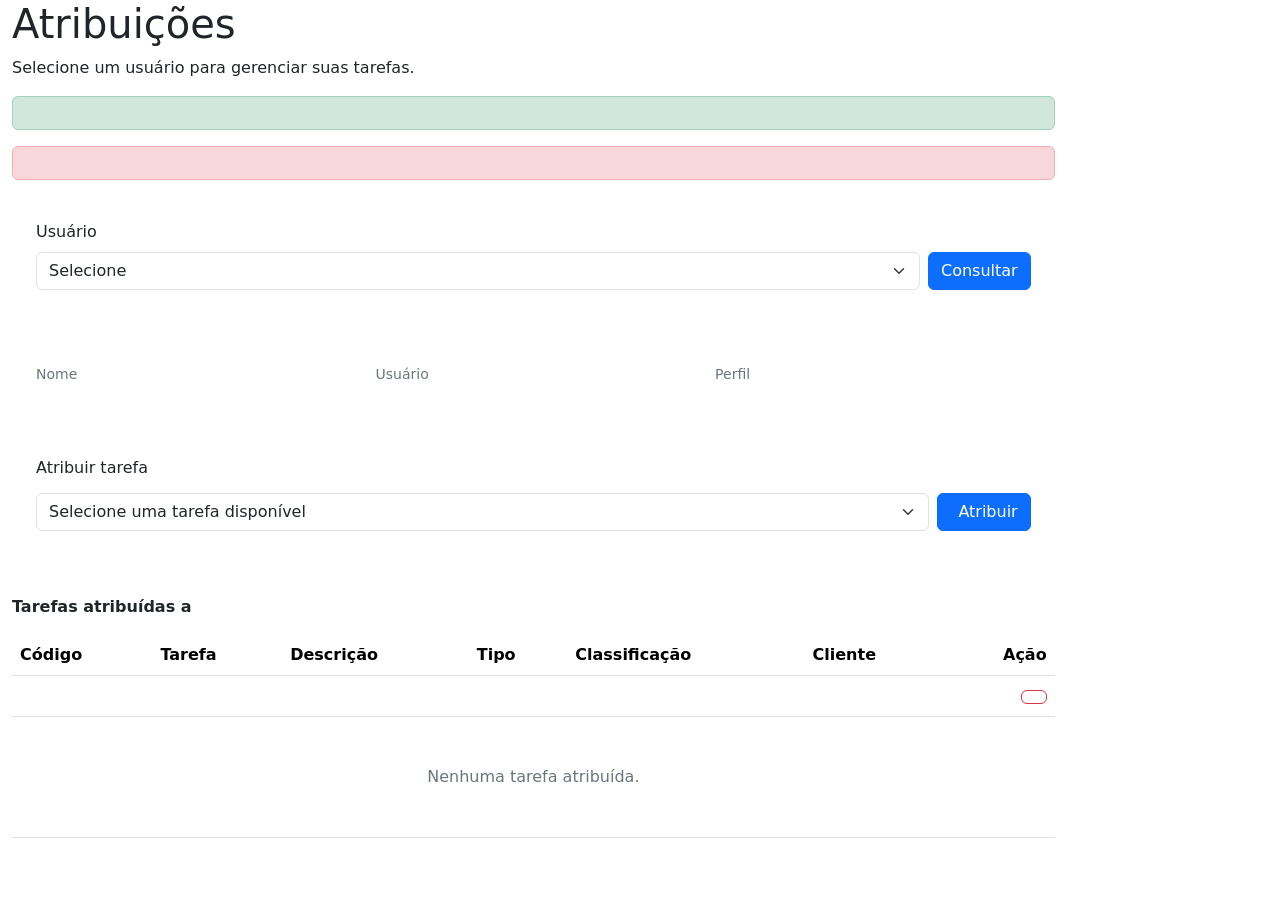
<file: src/main/resources/templates/atribuicoes/index.html>
<!doctype html>
<html lang="pt-BR" xmlns:th="http://www.thymeleaf.org">
  <head>
    <meta charset="UTF-8" />
    <meta name="viewport" content="width=device-width,initial-scale=1" />
    <title>Atribuições</title>
    <link
      href="https://cdn.jsdelivr.net/npm/bootstrap@5.3.8/dist/css/bootstrap.min.css"
      rel="stylesheet"
    />
    <link th:href="@{/css/app.css}" rel="stylesheet" />
  </head>
  <body class="app-page page-atribuicoes">
    <nav th:replace="~{fragments/layout :: navbar}"></nav>
    <div class="container-fluid">
      <div class="row">
        <aside th:replace="~{fragments/layout :: sidebar}"></aside>
        <main class="col-md-9 col-lg-10">
          <header class="page-heading">
            <h1>Atribuições</h1>
            <p>Selecione um usuário para gerenciar suas tarefas.</p>
          </header>
          <div
            th:if="${sucesso}"
            class="alert alert-success"
            th:text="${sucesso}"
          ></div>
          <div
            th:if="${erro}"
            class="alert alert-danger"
            th:text="${erro}"
          ></div>
          <form
            class="panel-card p-4 mb-4"
            method="get"
            th:action="@{/atribuicoes}"
          >
            <label class="form-label" for="usuarioId">Usuário</label>
            <div class="d-flex gap-2">
              <select
                class="form-select"
                id="usuarioId"
                name="usuarioId"
                required
                onchange="this.form.submit()"
              >
                <option value="">Selecione</option>
                <option
                  th:each="usuario : ${usuarios}"
                  th:value="${usuario.id}"
                  th:text="${usuario.nome + ' (' + usuario.username + ')'}"
                  th:selected="${usuario.id == usuarioId}"
                ></option></select
              ><button class="btn btn-primary">Consultar</button>
            </div>
          </form>
          <div th:if="${usuarioSelecionado != null}">
            <section class="panel-card p-4 mb-4">
              <div class="row">
                <div class="col-md">
                  <small class="text-secondary">Nome</small>
                  <div
                    class="fw-semibold"
                    th:text="${usuarioSelecionado.nome}"
                  ></div>
                </div>
                <div class="col-md">
                  <small class="text-secondary">Usuário</small>
                  <div th:text="${usuarioSelecionado.username}"></div>
                </div>
                <div class="col-md">
                  <small class="text-secondary">Perfil</small>
                  <div th:text="${usuarioSelecionado.perfil.descricao}"></div>
                </div>
              </div>
            </section>
            <section class="panel-card p-4 mb-4">
              <h2 class="h6 mb-3">Atribuir tarefa</h2>
              <form
                class="d-flex gap-2"
                method="post"
                th:action="@{/atribuicoes}"
              >
                <input
                  type="hidden"
                  name="usuarioId"
                  th:value="${usuarioSelecionado.id}"
                /><select class="form-select" name="tarefaId" required>
                  <option value="">Selecione uma tarefa disponível</option>
                  <option
                    th:each="tarefa : ${tarefasDisponiveis}"
                    th:value="${tarefa.id}"
                    th:text="${tarefa.nome + ' — ' + tarefa.tipo.nome + (tarefa.cliente != null ? ' — ' + tarefa.cliente.nome : '')}"
                  ></option></select
                ><button
                  class="btn btn-primary text-nowrap"
                  th:disabled="${#lists.isEmpty(tarefasDisponiveis)}"
                >
                  <i class="bi bi-plus-lg me-2"></i>Atribuir
                </button>
              </form>
            </section>
            <section class="panel-card users-card">
              <div class="card-header bg-white py-3">
                <strong
                  >Tarefas atribuídas a
                  <span th:text="${usuarioSelecionado.nome}"></span
                ></strong>
              </div>
              <div class="table-responsive">
                <table class="table app-table align-middle">
                  <thead>
                    <tr>
                      <th>Código</th>
                      <th>Tarefa</th>
                      <th>Descrição</th>
                      <th>Tipo</th>
                      <th>Classificação</th>
                      <th>Cliente</th>
                      <th class="text-end">Ação</th>
                    </tr>
                  </thead>
                  <tbody>
                    <tr th:each="item : ${atribuicoes}">
                      <td th:text="${item.tarefa.id}"></td>
                      <td th:text="${item.tarefa.nome}"></td>
                      <td th:text="${item.tarefa.descricao}"></td>
                      <td th:text="${item.tarefa.tipo.nome}"></td>
                      <td th:text="${item.tarefa.classificacao.descricao}"></td>
                      <td
                        th:text="${item.tarefa.cliente != null ? item.tarefa.cliente.nome : '—'}"
                      ></td>
                      <td class="text-end">
                        <form
                          th:action="@{/atribuicoes/{id}/remover(id=${item.id})}"
                          method="post"
                          onsubmit="
                            return confirm('Deseja remover esta atribuição?');
                          "
                        >
                          <input
                            type="hidden"
                            name="usuarioId"
                            th:value="${usuarioSelecionado.id}"
                          /><button
                            class="btn btn-outline-danger action-btn"
                            title="Remover"
                          >
                            <i class="bi bi-trash3-fill"></i>
                          </button>
                        </form>
                      </td>
                    </tr>
                    <tr th:if="${#lists.isEmpty(atribuicoes)}">
                      <td colspan="7" class="text-center text-secondary py-5">
                        Nenhuma tarefa atribuída.
                      </td>
                    </tr>
                  </tbody>
                </table>
              </div>
            </section>
          </div>
        </main>
      </div>
    </div>
  </body>
</html>
</file>
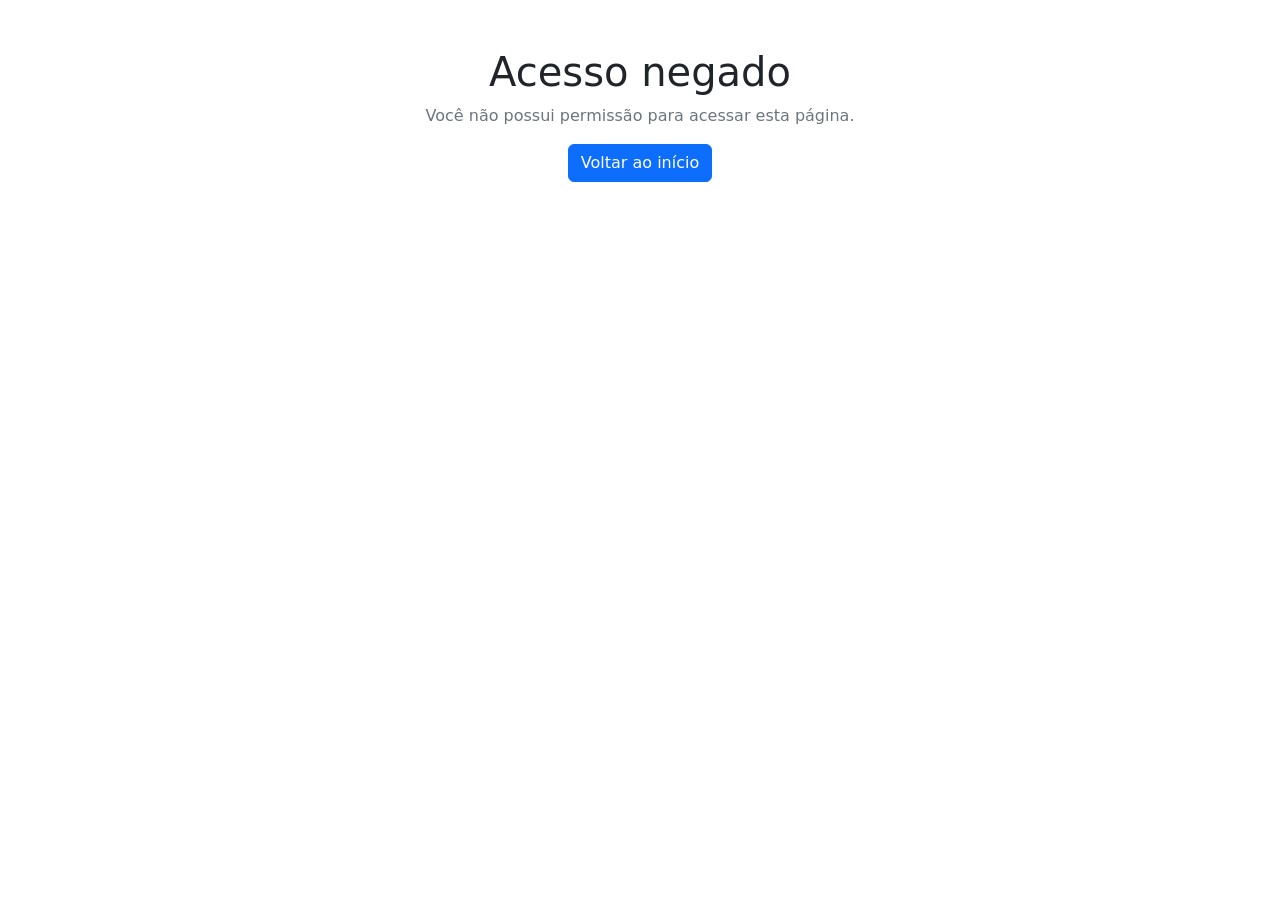
<file: src/main/resources/templates/acesso-negado.html>
<!doctype html>
<html lang="pt-BR" xmlns:th="http://www.thymeleaf.org">
  <head>
    <meta charset="UTF-8" />
    <meta name="viewport" content="width=device-width, initial-scale=1" />
    <title>Acesso negado</title>
    <link
      href="https://cdn.jsdelivr.net/npm/bootstrap@5.3.8/dist/css/bootstrap.min.css"
      rel="stylesheet"
    />
  </head>
  <body>
    <main class="container py-5 text-center">
      <h1 class="display-6">Acesso negado</h1>
      <p class="text-secondary">
        Você não possui permissão para acessar esta página.
      </p>
      <a class="btn btn-primary" th:href="@{/}">Voltar ao início</a>
    </main>
  </body>
</html>
</file>
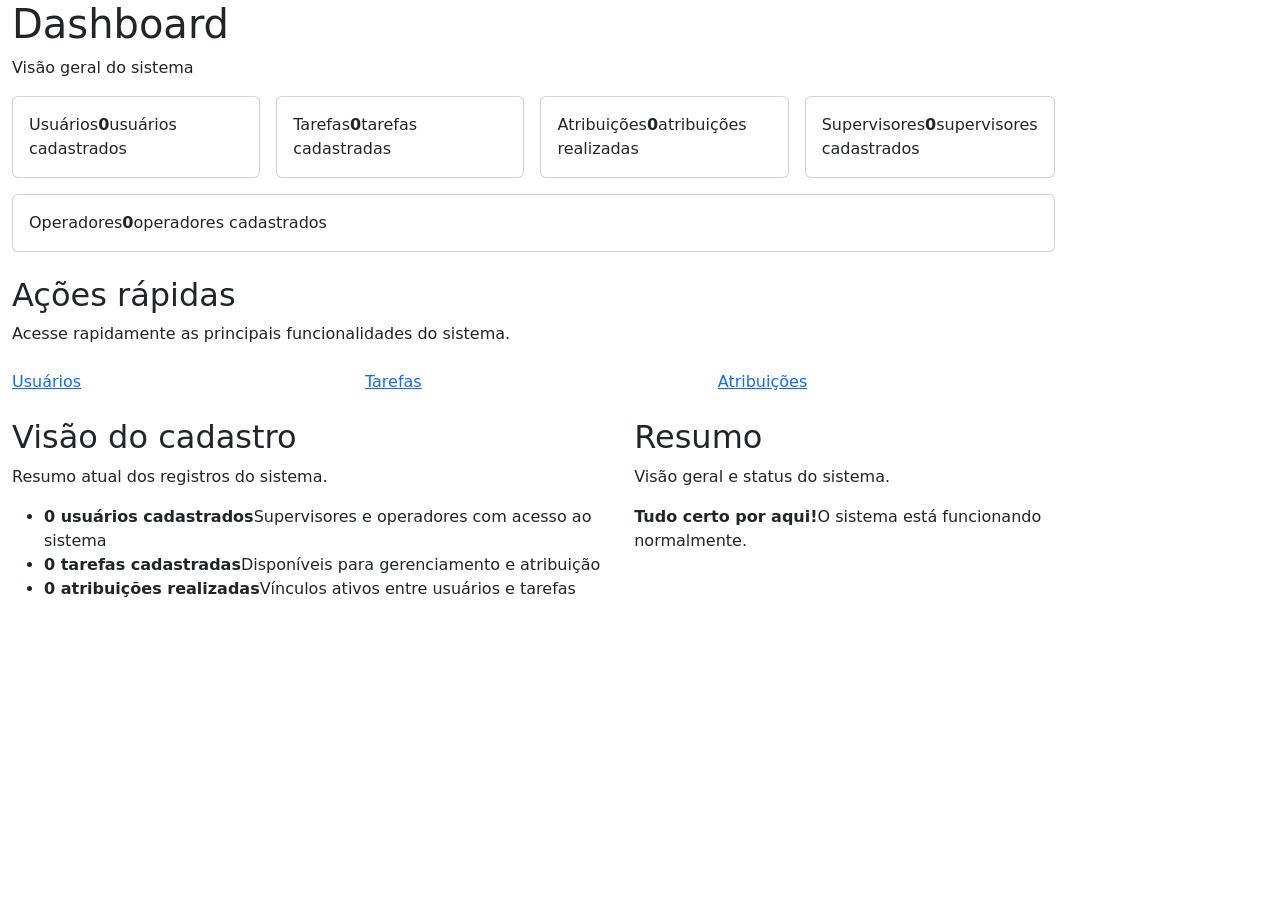
<file: src/main/resources/templates/dashboard.html>
<!doctype html>
<html lang="pt-BR" xmlns:th="http://www.thymeleaf.org">
<head>
  <!-- tela inicial do sistema -->
  <meta charset="UTF-8"><meta name="viewport" content="width=device-width, initial-scale=1">
  <title>Dashboard</title>
  <link href="https://cdn.jsdelivr.net/npm/bootstrap@5.3.8/dist/css/bootstrap.min.css" rel="stylesheet">
  <link th:href="@{/css/app.css}" rel="stylesheet">
</head>
<body class="app-page page-dashboard">
<nav th:replace="~{fragments/layout :: navbar}"></nav>
<div class="container-fluid"><div class="row">
<aside th:replace="~{fragments/layout :: sidebar}"></aside>
<main class="col-md-9 col-lg-10">
  <header class="page-heading"><h1>Dashboard</h1><p>Visão geral do sistema</p></header>

  <section class="row g-3 mb-4">
    <div class="col-sm-6 col-xl"><article class="card metric"><div class="card-body"><span class="metric-icon tone-blue"><i class="bi bi-people"></i></span><div class="metric-copy"><span class="metric-label">Usuários</span><strong th:text="${resumo.usuarios}">0</strong><span class="metric-caption">usuários cadastrados</span></div></div></article></div>
    <div class="col-sm-6 col-xl"><article class="card metric"><div class="card-body"><span class="metric-icon tone-green"><i class="bi bi-card-checklist"></i></span><div class="metric-copy"><span class="metric-label">Tarefas</span><strong th:text="${resumo.tarefas}">0</strong><span class="metric-caption">tarefas cadastradas</span></div></div></article></div>
    <div class="col-sm-6 col-xl"><article class="card metric"><div class="card-body"><span class="metric-icon tone-orange"><i class="bi bi-person-gear"></i></span><div class="metric-copy"><span class="metric-label">Atribuições</span><strong th:text="${resumo.atribuicoes}">0</strong><span class="metric-caption">atribuições realizadas</span></div></div></article></div>
    <div class="col-sm-6 col-xl"><article class="card metric"><div class="card-body"><span class="metric-icon tone-purple"><i class="bi bi-shield-check"></i></span><div class="metric-copy"><span class="metric-label">Supervisores</span><strong th:text="${resumo.supervisores}">0</strong><span class="metric-caption">supervisores cadastrados</span></div></div></article></div>
    <div class="col-sm-6 col-xl"><article class="card metric"><div class="card-body"><span class="metric-icon tone-pink"><i class="bi bi-person"></i></span><div class="metric-copy"><span class="metric-label">Operadores</span><strong th:text="${resumo.operadores}">0</strong><span class="metric-caption">operadores cadastrados</span></div></div></article></div>
  </section>

  <section class="panel-card quick-card mb-4">
    <div class="section-title mb-4"><i class="bi bi-lightning-charge-fill"></i><div><h2>Ações rápidas</h2><p>Acesse rapidamente as principais funcionalidades do sistema.</p></div></div>
    <div class="row g-3">
      <div class="col-lg-4"><a class="quick-link quick-blue" th:href="@{/usuarios}"><span class="quick-name"><i class="bi bi-person"></i>Usuários</span><i class="bi bi-arrow-right"></i></a></div>
      <div class="col-lg-4"><a class="quick-link quick-green" th:href="@{/tarefas}"><span class="quick-name"><i class="bi bi-card-checklist"></i>Tarefas</span><i class="bi bi-arrow-right"></i></a></div>
      <div class="col-lg-4"><a class="quick-link quick-purple" th:href="@{/atribuicoes}"><span class="quick-name"><i class="bi bi-people"></i>Atribuições</span><i class="bi bi-arrow-right"></i></a></div>
    </div>
  </section>

  <section class="row g-4">
    <div class="col-lg-7"><article class="panel-card activity-card">
      <div class="section-title"><i class="bi bi-clock"></i><div><h2>Visão do cadastro</h2><p>Resumo atual dos registros do sistema.</p></div></div>
      <ul class="activity-list">
        <li><span class="activity-icon tone-blue"><i class="bi bi-people"></i></span><div class="activity-text"><strong th:text="${resumo.usuarios + ' usuários cadastrados'}">0 usuários cadastrados</strong><span>Supervisores e operadores com acesso ao sistema</span></div></li>
        <li><span class="activity-icon tone-green"><i class="bi bi-card-checklist"></i></span><div class="activity-text"><strong th:text="${resumo.tarefas + ' tarefas cadastradas'}">0 tarefas cadastradas</strong><span>Disponíveis para gerenciamento e atribuição</span></div></li>
        <li><span class="activity-icon tone-purple"><i class="bi bi-person-check"></i></span><div class="activity-text"><strong th:text="${resumo.atribuicoes + ' atribuições realizadas'}">0 atribuições realizadas</strong><span>Vínculos ativos entre usuários e tarefas</span></div></li>
      </ul>
    </article></div>
    <div class="col-lg-5"><article class="panel-card activity-card">
      <div class="section-title"><i class="bi bi-bar-chart"></i><div><h2>Resumo</h2><p>Visão geral e status do sistema.</p></div></div>
      <div class="summary-empty"><div><div class="summary-empty-icon"><i class="bi bi-server"></i></div><strong>Tudo certo por aqui!</strong><span>O sistema está funcionando normalmente.</span></div></div>
    </article></div>
  </section>
</main></div></div>
</body></html>
</file>
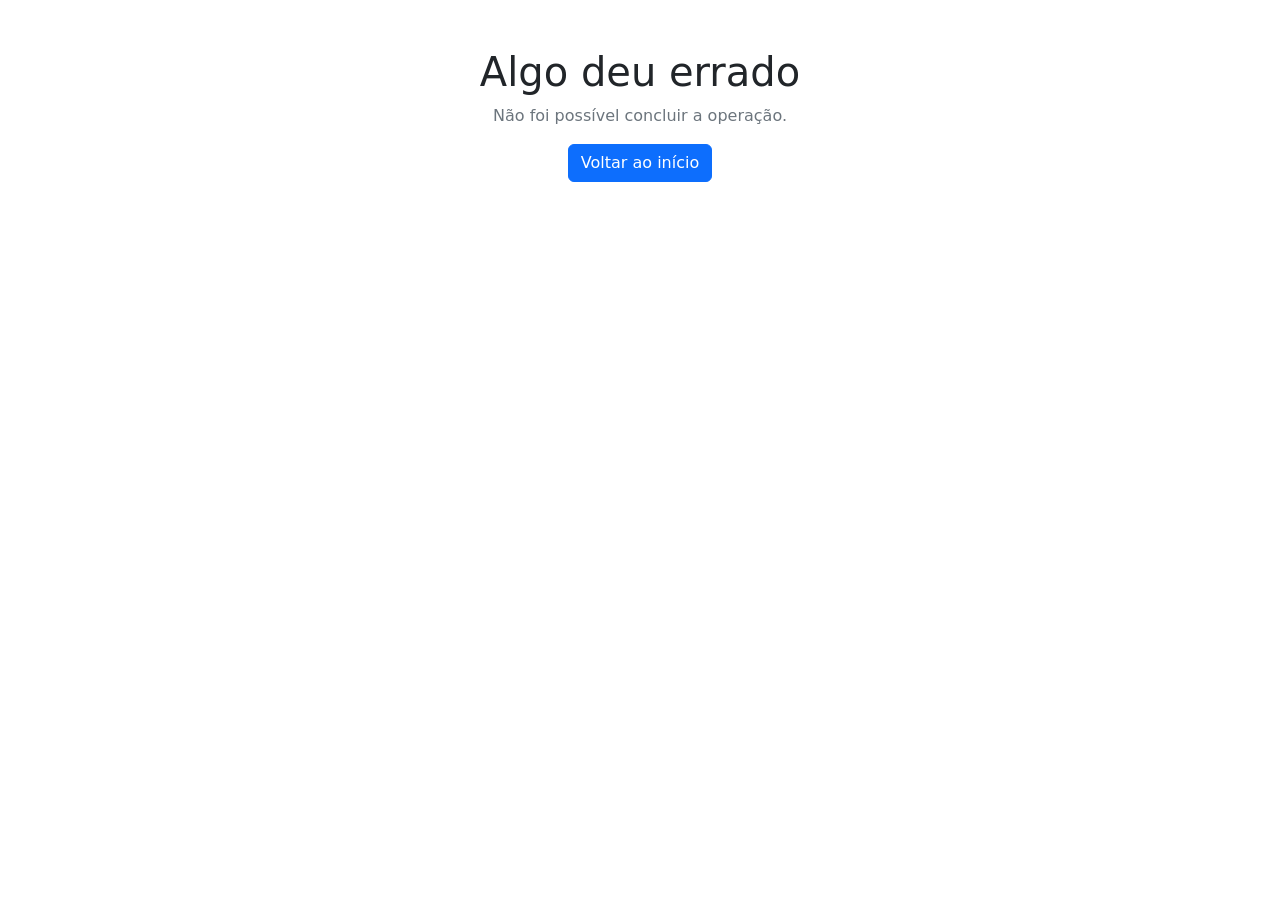
<file: src/main/resources/templates/erro.html>
<!doctype html>
<html lang="pt-BR" xmlns:th="http://www.thymeleaf.org">
  <head>
    <meta charset="UTF-8" />
    <meta name="viewport" content="width=device-width, initial-scale=1" />
    <title>Erro</title>
    <link
      href="https://cdn.jsdelivr.net/npm/bootstrap@5.3.8/dist/css/bootstrap.min.css"
      rel="stylesheet"
    />
  </head>
  <body>
    <main class="container py-5 text-center">
      <h1 class="display-6">Algo deu errado</h1>
      <p class="text-secondary" th:text="${mensagem}">
        Não foi possível concluir a operação.
      </p>
      <a class="btn btn-primary" th:href="@{/}">Voltar ao início</a>
    </main>
  </body>
</html>
</file>
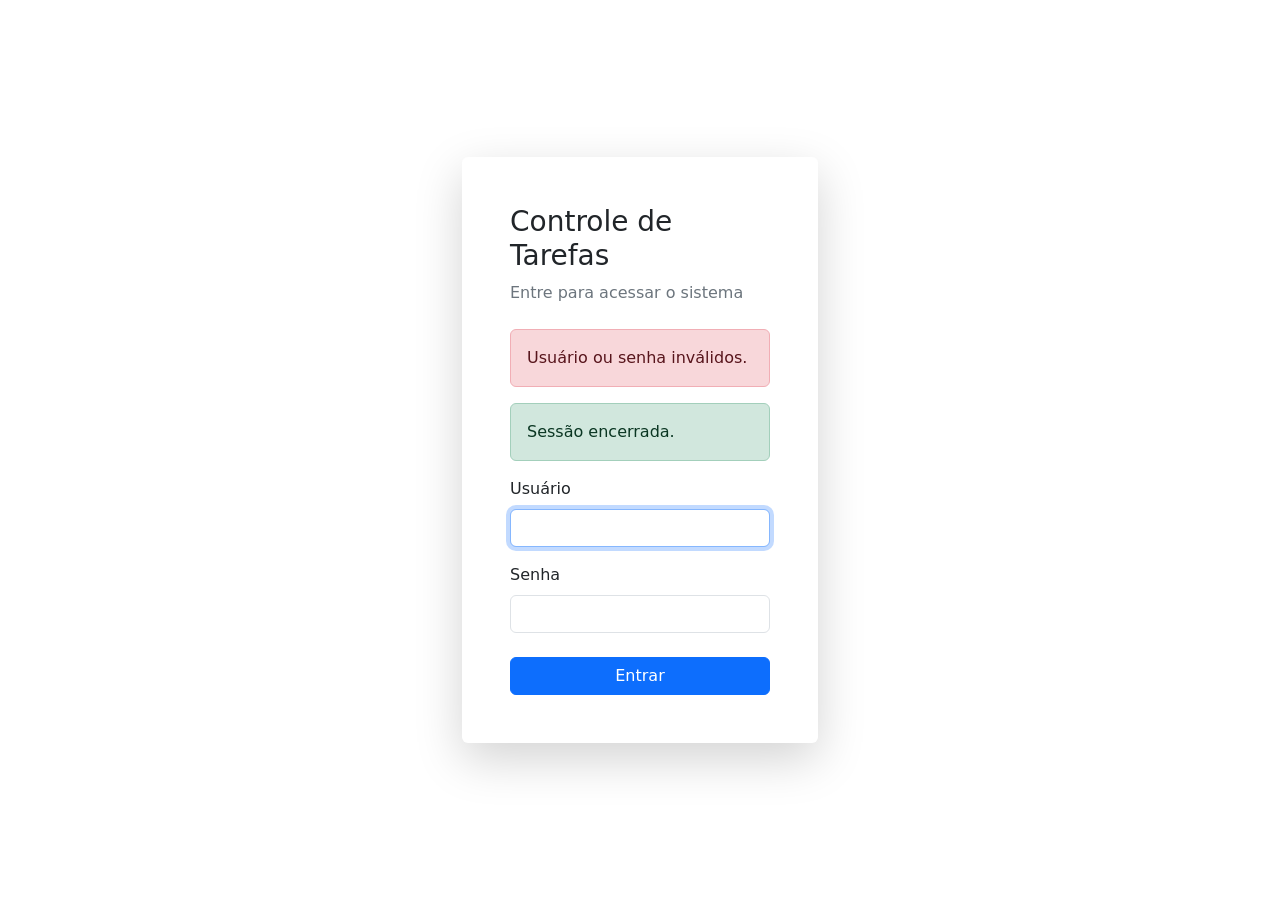
<file: src/main/resources/templates/login.html>
<!doctype html>
<html lang="pt-BR" xmlns:th="http://www.thymeleaf.org">
  <head>
    <meta charset="UTF-8" />
    <meta name="viewport" content="width=device-width, initial-scale=1" />
    <title>Entrar | Controle de Tarefas</title>
    <link
      href="https://cdn.jsdelivr.net/npm/bootstrap@5.3.8/dist/css/bootstrap.min.css"
      rel="stylesheet"
    />
    <link th:href="@{/css/app.css}" rel="stylesheet" />
  </head>
  <body class="login-bg d-flex align-items-center min-vh-100">
    <main class="container">
      <div class="row justify-content-center">
        <div class="col-sm-9 col-md-6 col-lg-4">
          <div class="card border-0 shadow-lg">
            <div class="card-body p-4 p-lg-5">
              <h1 class="h3 mb-2">Controle de Tarefas</h1>
              <p class="text-secondary mb-4">Entre para acessar o sistema</p>
              <div th:if="${param.erro}" class="alert alert-danger">
                Usuário ou senha inválidos.
              </div>
              <div th:if="${param.logout}" class="alert alert-success">
                Sessão encerrada.
              </div>
              <form th:action="@{/login}" method="post">
                <div class="mb-3">
                  <label for="username" class="form-label">Usuário</label
                  ><input
                    id="username"
                    name="username"
                    class="form-control"
                    required
                    autofocus
                    autocomplete="username"
                  />
                </div>
                <div class="mb-4">
                  <label for="password" class="form-label">Senha</label
                  ><input
                    id="password"
                    name="password"
                    type="password"
                    class="form-control"
                    required
                    autocomplete="current-password"
                  />
                </div>
                <button class="btn btn-primary w-100" type="submit">
                  Entrar
                </button>
              </form>
            </div>
          </div>
        </div>
      </div>
    </main>
  </body>
</html>
</file>
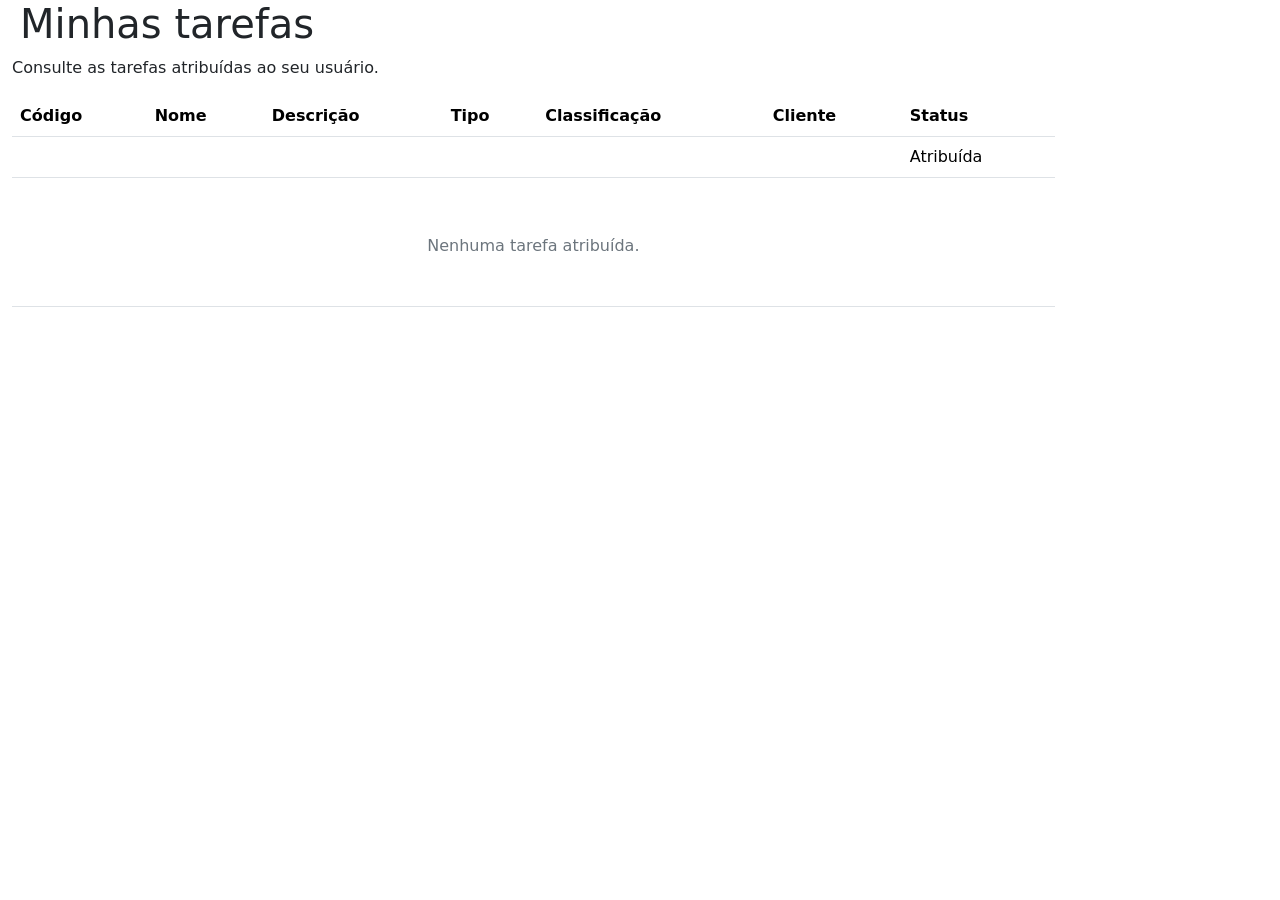
<file: src/main/resources/templates/minhas-tarefas.html>
<!doctype html>
<html lang="pt-BR" xmlns:th="http://www.thymeleaf.org">
  <head>
    <meta charset="UTF-8" />
    <meta name="viewport" content="width=device-width,initial-scale=1" />
    <title>Minhas tarefas</title>
    <link
      href="https://cdn.jsdelivr.net/npm/bootstrap@5.3.8/dist/css/bootstrap.min.css"
      rel="stylesheet"
    />
    <link th:href="@{/css/app.css}" rel="stylesheet" />
  </head>
  <body class="app-page page-minhas">
    <nav th:replace="~{fragments/layout :: navbar}"></nav>
    <div class="container-fluid">
      <div class="row">
        <aside th:replace="~{fragments/layout :: sidebar}"></aside>
        <main class="col-md-9 col-lg-10">
          <header class="page-heading">
            <h1>
              <i class="bi bi-check2-square text-primary me-2"></i>Minhas
              tarefas
            </h1>
            <p>Consulte as tarefas atribuídas ao seu usuário.</p>
          </header>
          <section class="panel-card users-card">
            <div class="table-responsive">
              <table class="table app-table align-middle">
                <thead>
                  <tr>
                    <th>Código</th>
                    <th>Nome</th>
                    <th>Descrição</th>
                    <th>Tipo</th>
                    <th>Classificação</th>
                    <th>Cliente</th>
                    <th>Status</th>
                  </tr>
                </thead>
                <tbody>
                  <tr th:each="item : ${atribuicoes}">
                    <td th:text="${item.tarefa.id}"></td>
                    <td th:text="${item.tarefa.nome}"></td>
                    <td th:text="${item.tarefa.descricao}"></td>
                    <td>
                      <span
                        class="profile-badge profile-operador"
                        th:text="${item.tarefa.tipo.nome}"
                      ></span>
                    </td>
                    <td th:text="${item.tarefa.classificacao.descricao}"></td>
                    <td
                      th:text="${item.tarefa.cliente != null ? item.tarefa.cliente.nome : '—'}"
                    ></td>
                    <td>
                      <span class="status-badge status-active"
                        ><i class="bi bi-check-circle-fill"></i>Atribuída</span
                      >
                    </td>
                  </tr>
                  <tr th:if="${#lists.isEmpty(atribuicoes)}">
                    <td colspan="7" class="text-center text-secondary py-5">
                      <i class="bi bi-inbox fs-2 d-block mb-2"></i>Nenhuma
                      tarefa atribuída.
                    </td>
                  </tr>
                </tbody>
              </table>
            </div>
          </section>
        </main>
      </div>
    </div>
  </body>
</html>
</file>
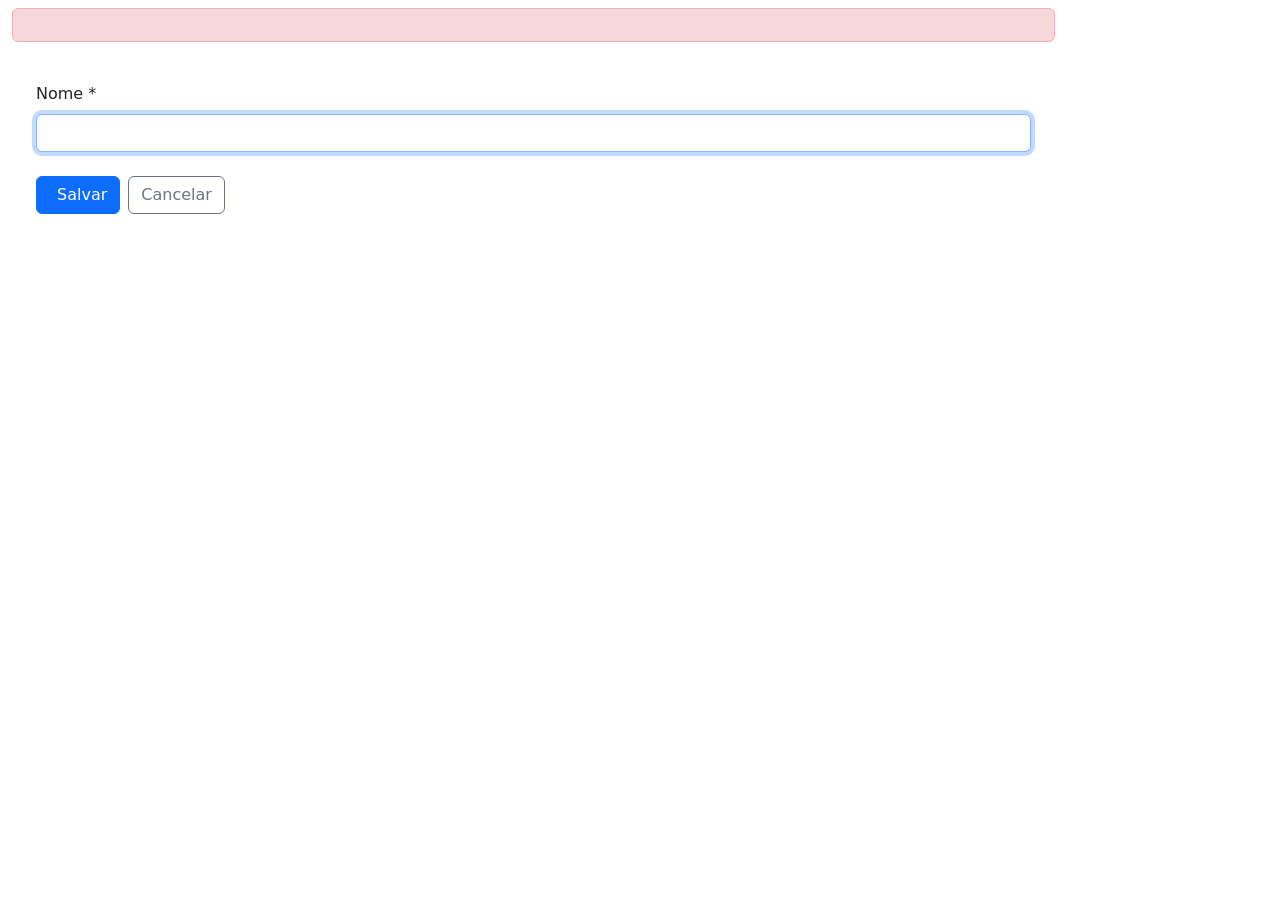
<file: src/main/resources/templates/clientes/formulario.html>
<!doctype html>
<html lang="pt-BR" xmlns:th="http://www.thymeleaf.org">
  <head>
    <meta charset="UTF-8" />
    <meta name="viewport" content="width=device-width,initial-scale=1" />
    <title>Cliente</title>
    <link
      href="https://cdn.jsdelivr.net/npm/bootstrap@5.3.8/dist/css/bootstrap.min.css"
      rel="stylesheet"
    />
    <link th:href="@{/css/app.css}" rel="stylesheet" />
  </head>
  <body class="app-page page-clientes">
    <nav th:replace="~{fragments/layout :: navbar}"></nav>
    <div class="container-fluid">
      <div class="row">
        <aside th:replace="~{fragments/layout :: sidebar}"></aside>
        <main class="col-md-9 col-lg-10">
          <header class="page-heading">
            <h1
              th:text="${cliente.id == null ? 'Novo cliente' : 'Editar cliente'}"
            ></h1>
          </header>
          <div
            th:if="${erro}"
            class="alert alert-danger"
            th:text="${erro}"
          ></div>
          <section class="panel-card p-4">
            <form
              th:object="${cliente}"
              th:action="${cliente.id == null ? '/clientes' : '/clientes/' + cliente.id}"
              method="post"
            >
              <input type="hidden" th:field="*{ativo}" />
              <div class="mb-4">
                <label class="form-label" for="nome">Nome *</label
                ><input
                  class="form-control"
                  id="nome"
                  th:field="*{nome}"
                  th:errorclass="is-invalid"
                  maxlength="150"
                  autofocus
                />
                <div class="invalid-feedback" th:errors="*{nome}"></div>
              </div>
              <div class="d-flex gap-2">
                <button class="btn btn-primary">
                  <i class="bi bi-check-lg me-2"></i>Salvar</button
                ><a class="btn btn-outline-secondary" th:href="@{/clientes}"
                  >Cancelar</a
                >
              </div>
            </form>
          </section>
        </main>
      </div>
    </div>
  </body>
</html>
</file>
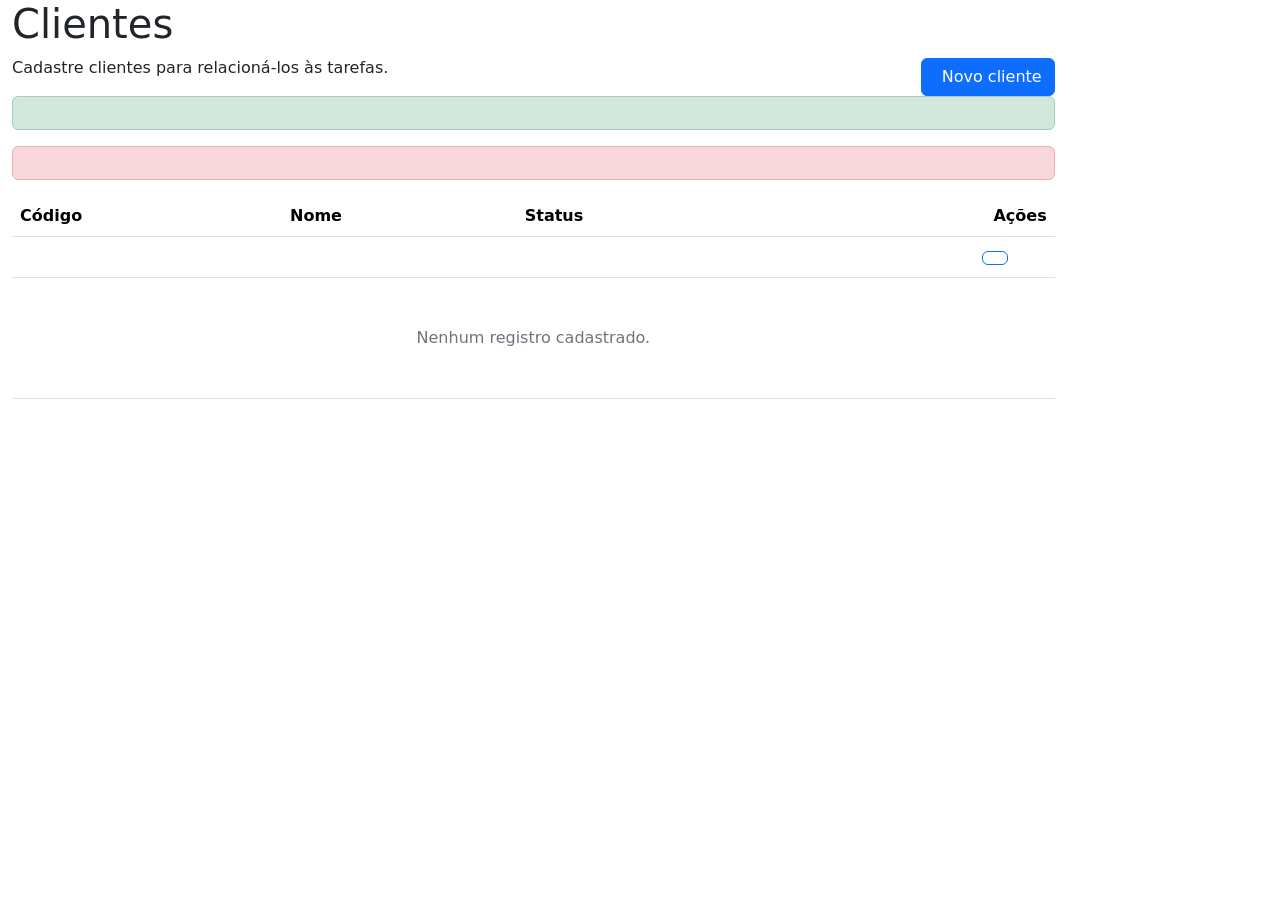
<file: src/main/resources/templates/clientes/lista.html>
<!doctype html>
<html lang="pt-BR" xmlns:th="http://www.thymeleaf.org">
  <head>
    <meta charset="UTF-8" />
    <meta name="viewport" content="width=device-width,initial-scale=1" />
    <title>Clientes</title>
    <link
      href="https://cdn.jsdelivr.net/npm/bootstrap@5.3.8/dist/css/bootstrap.min.css"
      rel="stylesheet"
    />
    <link th:href="@{/css/app.css}" rel="stylesheet" />
  </head>
  <body class="app-page page-clientes">
    <nav th:replace="~{fragments/layout :: navbar}"></nav>
    <div class="container-fluid">
      <div class="row">
        <aside th:replace="~{fragments/layout :: sidebar}"></aside>
        <main class="col-md-9 col-lg-10">
          <header
            class="page-heading d-flex justify-content-between align-items-end"
          >
            <div>
              <h1>Clientes</h1>
              <p>Cadastre clientes para relacioná-los às tarefas.</p>
            </div>
            <a class="btn btn-primary btn-new" th:href="@{/clientes/novo}"
              ><i class="bi bi-plus-lg me-2"></i>Novo cliente</a
            >
          </header>
          <div
            th:if="${sucesso}"
            class="alert alert-success"
            th:text="${sucesso}"
          ></div>
          <div
            th:if="${erro}"
            class="alert alert-danger"
            th:text="${erro}"
          ></div>
          <section class="panel-card users-card">
            <div class="table-responsive">
              <table class="table app-table align-middle">
                <thead>
                  <tr>
                    <th>Código</th>
                    <th>Nome</th>
                    <th>Status</th>
                    <th class="text-end">Ações</th>
                  </tr>
                </thead>
                <tbody>
                  <tr th:each="item : ${clientes}">
                    <td th:text="${item.id}"></td>
                    <td th:text="${item.nome}"></td>
                    <td>
                      <span
                        class="status-badge"
                        th:classappend="${item.ativo} ? ' status-active' : ' status-inactive'"
                        ><span class="status-dot"></span
                        ><span
                          th:text="${item.ativo} ? 'Ativo' : 'Inativo'"
                        ></span
                      ></span>
                    </td>
                    <td class="text-end">
                      <a
                        class="btn btn-outline-primary action-btn me-2"
                        title="Editar"
                        th:href="@{/clientes/{id}/editar(id=${item.id})}"
                        ><i class="bi bi-pencil-fill"></i
                      ></a>
                      <form
                        class="d-inline"
                        th:action="@{/clientes/{id}/alternar-ativo(id=${item.id})}"
                        method="post"
                      >
                        <button
                          class="btn action-btn"
                          th:classappend="${item.ativo} ? ' btn-outline-danger' : ' btn-outline-success'"
                          th:title="${item.ativo} ? 'Desativar' : 'Ativar'"
                        >
                          <i
                            class="bi"
                            th:classappend="${item.ativo} ? ' bi-power' : ' bi-check-circle-fill'"
                          ></i>
                        </button>
                      </form>
                    </td>
                  </tr>
                  <tr th:if="${#lists.isEmpty(clientes)}">
                    <td colspan="4" class="text-center text-secondary py-5">
                      Nenhum registro cadastrado.
                    </td>
                  </tr>
                </tbody>
              </table>
            </div>
          </section>
        </main>
      </div>
    </div>
  </body>
</html>
</file>
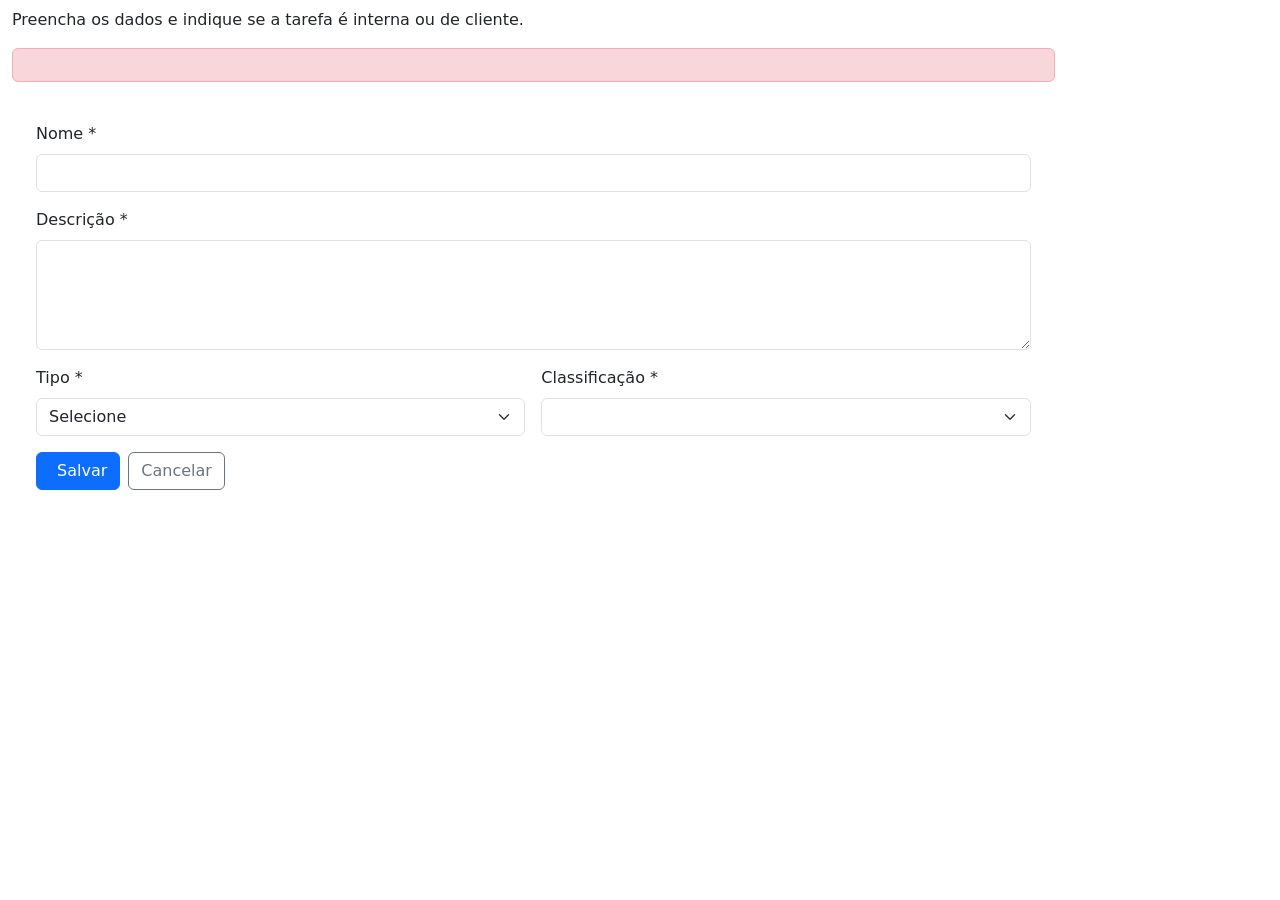
<file: src/main/resources/templates/tarefas/formulario.html>
<!doctype html>
<html lang="pt-BR" xmlns:th="http://www.thymeleaf.org">
  <head>
    <meta charset="UTF-8" />
    <meta name="viewport" content="width=device-width,initial-scale=1" />
    <title>Tarefa</title>
    <link
      href="https://cdn.jsdelivr.net/npm/bootstrap@5.3.8/dist/css/bootstrap.min.css"
      rel="stylesheet"
    />
    <link th:href="@{/css/app.css}" rel="stylesheet" />
  </head>
  <body class="app-page page-tarefas">
    <nav th:replace="~{fragments/layout :: navbar}"></nav>
    <div class="container-fluid">
      <div class="row">
        <aside th:replace="~{fragments/layout :: sidebar}"></aside>
        <main class="col-md-9 col-lg-10">
          <header class="page-heading">
            <h1
              th:text="${tarefaForm.id == null ? 'Nova tarefa' : 'Editar tarefa'}"
            ></h1>
            <p>
              Preencha os dados e indique se a tarefa é interna ou de cliente.
            </p>
          </header>
          <div
            th:if="${erro}"
            class="alert alert-danger"
            th:text="${erro}"
          ></div>
          <section class="panel-card p-4">
            <form
              th:object="${tarefaForm}"
              th:action="${tarefaForm.id == null ? '/tarefas' : '/tarefas/' + tarefaForm.id}"
              method="post"
              novalidate
            >
              <div class="mb-3">
                <label class="form-label" for="nome">Nome *</label
                ><input
                  class="form-control"
                  id="nome"
                  th:field="*{nome}"
                  th:errorclass="is-invalid"
                  maxlength="150"
                />
                <div class="invalid-feedback" th:errors="*{nome}"></div>
              </div>
              <div class="mb-3">
                <label class="form-label" for="descricao">Descrição *</label
                ><textarea
                  class="form-control"
                  id="descricao"
                  th:field="*{descricao}"
                  th:errorclass="is-invalid"
                  maxlength="500"
                  rows="4"
                ></textarea>
                <div class="invalid-feedback" th:errors="*{descricao}"></div>
              </div>
              <div class="row g-3 mb-3">
                <div class="col-md-6">
                  <label class="form-label" for="tipoId">Tipo *</label
                  ><select
                    class="form-select"
                    id="tipoId"
                    th:field="*{tipoId}"
                    th:errorclass="is-invalid"
                  >
                    <option value="">Selecione</option>
                    <option
                      th:each="tipo : ${tipos}"
                      th:value="${tipo.id}"
                      th:text="${tipo.nome}"
                    ></option>
                  </select>
                  <div class="invalid-feedback" th:errors="*{tipoId}"></div>
                </div>
                <div class="col-md-6">
                  <label class="form-label" for="classificacao"
                    >Classificação *</label
                  ><select
                    class="form-select"
                    id="classificacao"
                    th:field="*{classificacao}"
                    th:errorclass="is-invalid"
                    onchange="alternarCliente()"
                  >
                    <option
                      th:each="item : ${classificacoes}"
                      th:value="${item}"
                      th:text="${item.descricao}"
                    ></option>
                  </select>
                  <div
                    class="invalid-feedback"
                    th:errors="*{classificacao}"
                  ></div>
                </div>
              </div>
              <div class="mb-4" id="campoCliente">
                <label class="form-label" for="clienteId">Cliente *</label
                ><select
                  class="form-select"
                  id="clienteId"
                  th:field="*{clienteId}"
                >
                  <option value="">Selecione o cliente</option>
                  <option
                    th:each="cliente : ${clientes}"
                    th:value="${cliente.id}"
                    th:text="${cliente.nome}"
                  ></option>
                </select>
                <div class="form-text">
                  Obrigatório somente para tarefas classificadas como Cliente.
                </div>
              </div>
              <div class="d-flex gap-2">
                <button class="btn btn-primary" type="submit">
                  <i class="bi bi-check-lg me-2"></i>Salvar</button
                ><a class="btn btn-outline-secondary" th:href="@{/tarefas}"
                  >Cancelar</a
                >
              </div>
            </form>
          </section>
        </main>
      </div>
    </div>
    <script>
      function alternarCliente() {
        const c = document.getElementById("classificacao");
        const box = document.getElementById("campoCliente");
        const select = document.getElementById("clienteId");
        const cliente = c.value === "CLIENTE";
        box.style.display = cliente ? "block" : "none";
        select.required = cliente;
        if (!cliente) select.value = "";
      }
      document.addEventListener("DOMContentLoaded", alternarCliente);
    </script>
  </body>
</html>
</file>
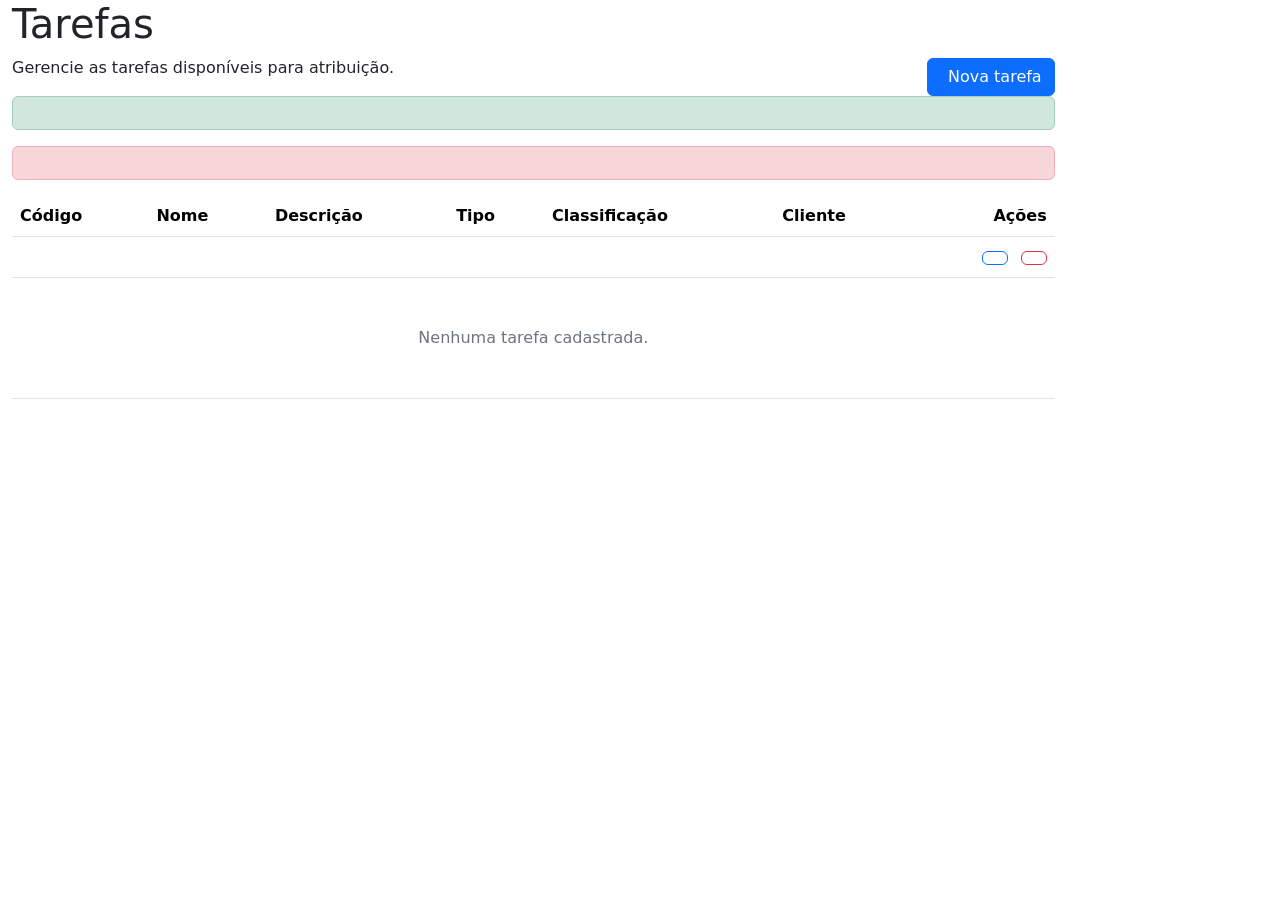
<file: src/main/resources/templates/tarefas/lista.html>
<!doctype html>
<html lang="pt-BR" xmlns:th="http://www.thymeleaf.org">
  <head>
    <meta charset="UTF-8" />
    <meta name="viewport" content="width=device-width,initial-scale=1" />
    <title>Tarefas</title>
    <link
      href="https://cdn.jsdelivr.net/npm/bootstrap@5.3.8/dist/css/bootstrap.min.css"
      rel="stylesheet"
    />
    <link th:href="@{/css/app.css}" rel="stylesheet" />
  </head>
  <body class="app-page page-tarefas">
    <nav th:replace="~{fragments/layout :: navbar}"></nav>
    <div class="container-fluid">
      <div class="row">
        <aside th:replace="~{fragments/layout :: sidebar}"></aside>
        <main class="col-md-9 col-lg-10">
          <header
            class="page-heading d-flex justify-content-between align-items-end"
          >
            <div>
              <h1>Tarefas</h1>
              <p>Gerencie as tarefas disponíveis para atribuição.</p>
            </div>
            <a class="btn btn-primary btn-new" th:href="@{/tarefas/nova}"
              ><i class="bi bi-plus-lg me-2"></i>Nova tarefa</a
            >
          </header>
          <div
            th:if="${sucesso}"
            class="alert alert-success"
            th:text="${sucesso}"
          ></div>
          <div
            th:if="${erro}"
            class="alert alert-danger"
            th:text="${erro}"
          ></div>
          <section class="panel-card users-card">
            <div class="table-responsive">
              <table class="table app-table align-middle">
                <thead>
                  <tr>
                    <th>Código</th>
                    <th>Nome</th>
                    <th>Descrição</th>
                    <th>Tipo</th>
                    <th>Classificação</th>
                    <th>Cliente</th>
                    <th class="text-end">Ações</th>
                  </tr>
                </thead>
                <tbody>
                  <tr th:each="tarefa : ${tarefas}">
                    <td th:text="${tarefa.id}"></td>
                    <td th:text="${tarefa.nome}"></td>
                    <td
                      class="text-secondary"
                      th:text="${tarefa.descricao}"
                    ></td>
                    <td>
                      <span
                        class="profile-badge profile-operador"
                        th:text="${tarefa.tipo.nome}"
                      ></span>
                    </td>
                    <td>
                      <span
                        class="status-badge"
                        th:classappend="${tarefa.classificacao.name() == 'CLIENTE'} ? ' status-active' : ' profile-supervisor'"
                        th:text="${tarefa.classificacao.descricao}"
                      ></span>
                    </td>
                    <td
                      th:text="${tarefa.cliente != null ? tarefa.cliente.nome : '—'}"
                    ></td>
                    <td class="text-end text-nowrap">
                      <a
                        class="btn btn-outline-primary action-btn me-2"
                        title="Editar"
                        th:href="@{/tarefas/{id}/editar(id=${tarefa.id})}"
                        ><i class="bi bi-pencil-fill"></i
                      ></a>
                      <form
                        class="d-inline"
                        th:action="@{/tarefas/{id}/excluir(id=${tarefa.id})}"
                        method="post"
                        onsubmit="
                          return confirm('Deseja excluir esta tarefa?');
                        "
                      >
                        <button
                          class="btn btn-outline-danger action-btn"
                          title="Excluir"
                        >
                          <i class="bi bi-trash3-fill"></i>
                        </button>
                      </form>
                    </td>
                  </tr>
                  <tr th:if="${#lists.isEmpty(tarefas)}">
                    <td colspan="7" class="text-center text-secondary py-5">
                      Nenhuma tarefa cadastrada.
                    </td>
                  </tr>
                </tbody>
              </table>
            </div>
          </section>
        </main>
      </div>
    </div>
  </body>
</html>
</file>
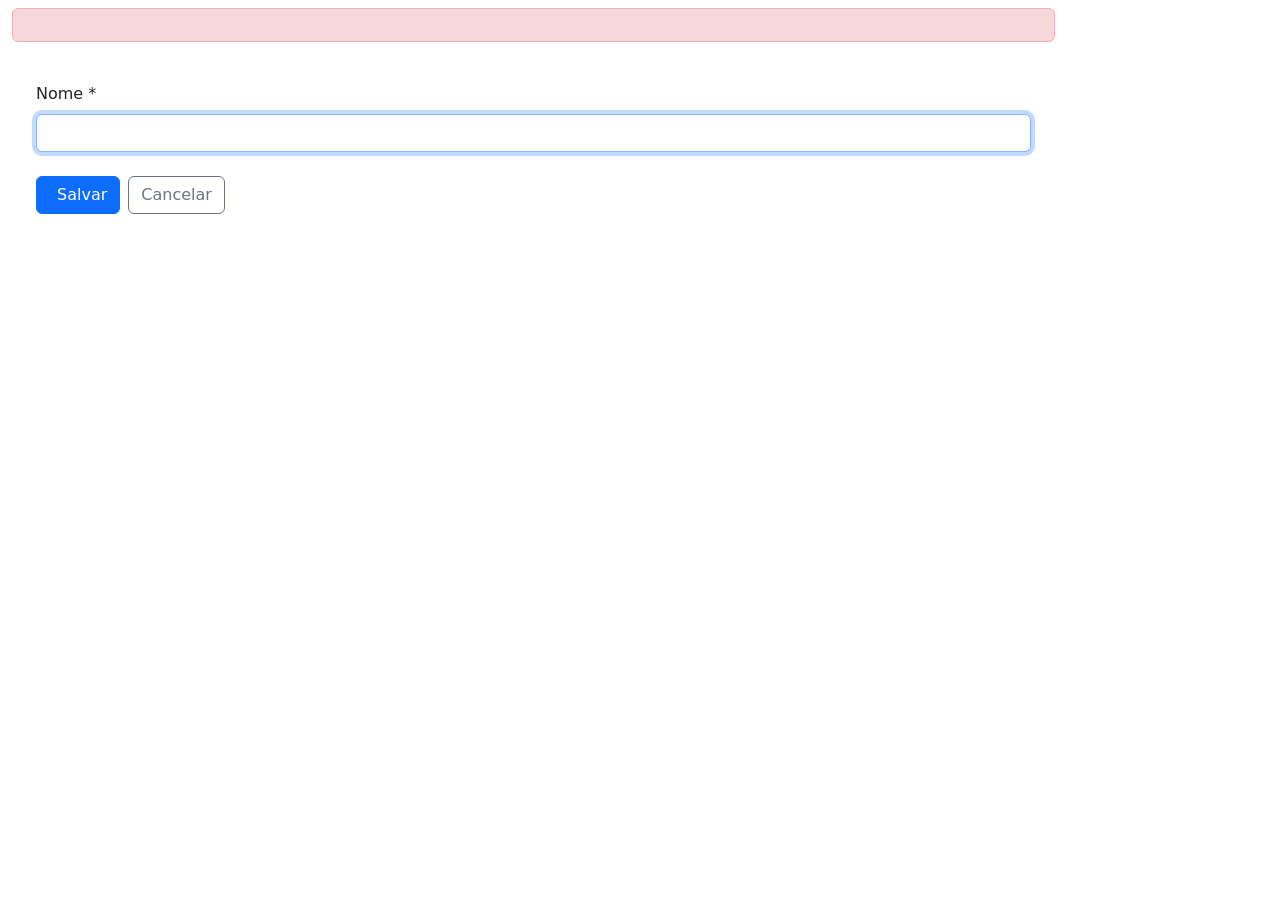
<file: src/main/resources/templates/tipos-tarefa/formulario.html>
<!doctype html>
<html lang="pt-BR" xmlns:th="http://www.thymeleaf.org">
  <head>
    <meta charset="UTF-8" />
    <meta name="viewport" content="width=device-width,initial-scale=1" />
    <title>Tipo de tarefa</title>
    <link
      href="https://cdn.jsdelivr.net/npm/bootstrap@5.3.8/dist/css/bootstrap.min.css"
      rel="stylesheet"
    />
    <link th:href="@{/css/app.css}" rel="stylesheet" />
  </head>
  <body class="app-page page-tipos">
    <nav th:replace="~{fragments/layout :: navbar}"></nav>
    <div class="container-fluid">
      <div class="row">
        <aside th:replace="~{fragments/layout :: sidebar}"></aside>
        <main class="col-md-9 col-lg-10">
          <header class="page-heading">
            <h1
              th:text="${tipoTarefa.id == null ? 'Novo tipo de tarefa' : 'Editar tipo de tarefa'}"
            ></h1>
          </header>
          <div
            th:if="${erro}"
            class="alert alert-danger"
            th:text="${erro}"
          ></div>
          <section class="panel-card p-4">
            <form
              th:object="${tipoTarefa}"
              th:action="${tipoTarefa.id == null ? '/tipos-tarefa' : '/tipos-tarefa/' + tipoTarefa.id}"
              method="post"
            >
              <input type="hidden" th:field="*{ativo}" />
              <div class="mb-4">
                <label class="form-label" for="nome">Nome *</label
                ><input
                  class="form-control"
                  id="nome"
                  th:field="*{nome}"
                  th:errorclass="is-invalid"
                  maxlength="80"
                  autofocus
                />
                <div class="invalid-feedback" th:errors="*{nome}"></div>
              </div>
              <div class="d-flex gap-2">
                <button class="btn btn-primary">
                  <i class="bi bi-check-lg me-2"></i>Salvar</button
                ><a class="btn btn-outline-secondary" th:href="@{/tipos-tarefa}"
                  >Cancelar</a
                >
              </div>
            </form>
          </section>
        </main>
      </div>
    </div>
  </body>
</html>
</file>
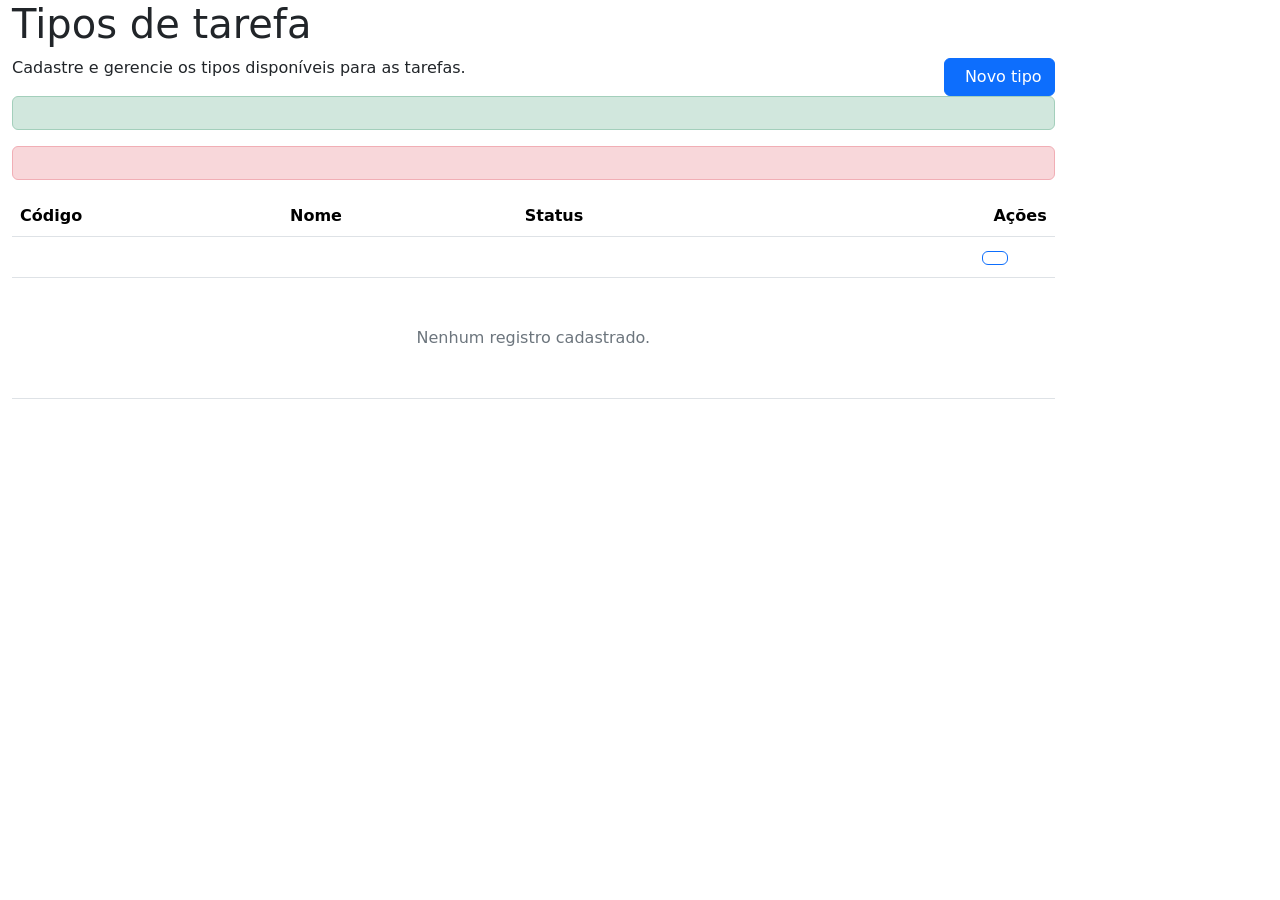
<file: src/main/resources/templates/tipos-tarefa/lista.html>
<!doctype html>
<html lang="pt-BR" xmlns:th="http://www.thymeleaf.org">
  <head>
    <meta charset="UTF-8" />
    <meta name="viewport" content="width=device-width,initial-scale=1" />
    <title>Tipos de tarefa</title>
    <link
      href="https://cdn.jsdelivr.net/npm/bootstrap@5.3.8/dist/css/bootstrap.min.css"
      rel="stylesheet"
    />
    <link th:href="@{/css/app.css}" rel="stylesheet" />
  </head>
  <body class="app-page page-tipos">
    <nav th:replace="~{fragments/layout :: navbar}"></nav>
    <div class="container-fluid">
      <div class="row">
        <aside th:replace="~{fragments/layout :: sidebar}"></aside>
        <main class="col-md-9 col-lg-10">
          <header
            class="page-heading d-flex justify-content-between align-items-end"
          >
            <div>
              <h1>Tipos de tarefa</h1>
              <p>Cadastre e gerencie os tipos disponíveis para as tarefas.</p>
            </div>
            <a class="btn btn-primary btn-new" th:href="@{/tipos-tarefa/novo}"
              ><i class="bi bi-plus-lg me-2"></i>Novo tipo</a
            >
          </header>
          <div
            th:if="${sucesso}"
            class="alert alert-success"
            th:text="${sucesso}"
          ></div>
          <div
            th:if="${erro}"
            class="alert alert-danger"
            th:text="${erro}"
          ></div>
          <section class="panel-card users-card">
            <div class="table-responsive">
              <table class="table app-table align-middle">
                <thead>
                  <tr>
                    <th>Código</th>
                    <th>Nome</th>
                    <th>Status</th>
                    <th class="text-end">Ações</th>
                  </tr>
                </thead>
                <tbody>
                  <tr th:each="item : ${tipos}">
                    <td th:text="${item.id}"></td>
                    <td th:text="${item.nome}"></td>
                    <td>
                      <span
                        class="status-badge"
                        th:classappend="${item.ativo} ? ' status-active' : ' status-inactive'"
                        ><span class="status-dot"></span
                        ><span
                          th:text="${item.ativo} ? 'Ativo' : 'Inativo'"
                        ></span
                      ></span>
                    </td>
                    <td class="text-end">
                      <a
                        class="btn btn-outline-primary action-btn me-2"
                        title="Editar"
                        th:href="@{/tipos-tarefa/{id}/editar(id=${item.id})}"
                        ><i class="bi bi-pencil-fill"></i
                      ></a>
                      <form
                        class="d-inline"
                        th:action="@{/tipos-tarefa/{id}/alternar-ativo(id=${item.id})}"
                        method="post"
                      >
                        <button
                          class="btn action-btn"
                          th:classappend="${item.ativo} ? ' btn-outline-danger' : ' btn-outline-success'"
                          th:title="${item.ativo} ? 'Desativar' : 'Ativar'"
                        >
                          <i
                            class="bi"
                            th:classappend="${item.ativo} ? ' bi-power' : ' bi-check-circle-fill'"
                          ></i>
                        </button>
                      </form>
                    </td>
                  </tr>
                  <tr th:if="${#lists.isEmpty(tipos)}">
                    <td colspan="4" class="text-center text-secondary py-5">
                      Nenhum registro cadastrado.
                    </td>
                  </tr>
                </tbody>
              </table>
            </div>
          </section>
        </main>
      </div>
    </div>
  </body>
</html>
</file>
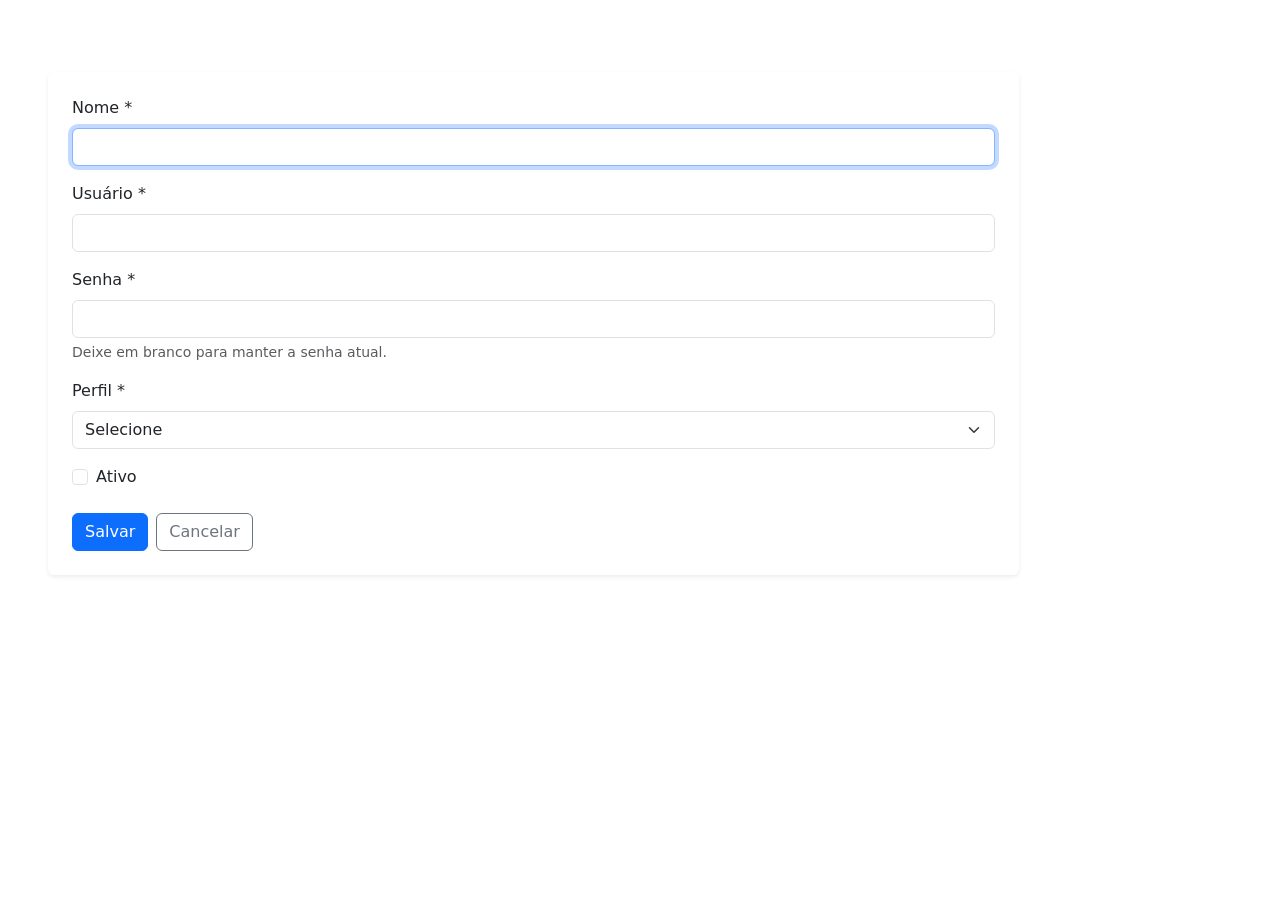
<file: src/main/resources/templates/usuarios/formulario.html>
<!doctype html>
<html lang="pt-BR" xmlns:th="http://www.thymeleaf.org">
  <head>
    <meta charset="UTF-8" />
    <meta name="viewport" content="width=device-width, initial-scale=1" />
    <title>Usuário</title>
    <link
      href="https://cdn.jsdelivr.net/npm/bootstrap@5.3.8/dist/css/bootstrap.min.css"
      rel="stylesheet"
    />
    <link th:href="@{/css/app.css}" rel="stylesheet" />
  </head>
  <body class="app-page page-usuarios">
    <nav th:replace="~{fragments/layout :: navbar}"></nav>
    <div class="container-fluid">
      <div class="row">
        <aside th:replace="~{fragments/layout :: sidebar}"></aside>
        <main class="col-md-9 col-lg-10 p-4 p-lg-5">
          <h1
            class="h3 mb-4"
            th:text="${usuarioForm.id == null ? 'Novo usuário' : 'Editar usuário'}"
          ></h1>
          <div class="card border-0 shadow-sm">
            <div class="card-body p-4">
              <form
                th:object="${usuarioForm}"
                th:action="${usuarioForm.id == null ? '/usuarios' : '/usuarios/' + usuarioForm.id}"
                method="post"
                novalidate
              >
                <div class="mb-3">
                  <label class="form-label" for="nome">Nome *</label
                  ><input
                    class="form-control"
                    th:errorclass="is-invalid"
                    th:field="*{nome}"
                    id="nome"
                    maxlength="120"
                    required
                    autofocus
                  />
                  <div class="invalid-feedback" th:errors="*{nome}"></div>
                </div>
                <div class="mb-3">
                  <label class="form-label" for="username">Usuário *</label
                  ><input
                    class="form-control"
                    th:errorclass="is-invalid"
                    th:field="*{username}"
                    id="username"
                    maxlength="60"
                    required
                    autocomplete="off"
                  />
                  <div class="invalid-feedback" th:errors="*{username}"></div>
                </div>
                <div class="mb-3">
                  <label class="form-label" for="senha"
                    >Senha
                    <span th:if="${usuarioForm.id == null}">*</span></label
                  ><input
                    type="password"
                    class="form-control"
                    th:errorclass="is-invalid"
                    th:field="*{senha}"
                    id="senha"
                    maxlength="72"
                    autocomplete="new-password"
                  />
                  <div class="form-text" th:if="${usuarioForm.id != null}">
                    Deixe em branco para manter a senha atual.
                  </div>
                  <div class="invalid-feedback" th:errors="*{senha}"></div>
                </div>
                <div class="mb-3">
                  <label class="form-label" for="perfil">Perfil *</label
                  ><select
                    class="form-select"
                    th:errorclass="is-invalid"
                    th:field="*{perfil}"
                    id="perfil"
                    required
                  >
                    <option value="">Selecione</option>
                    <option
                      th:each="perfil : ${perfis}"
                      th:value="${perfil}"
                      th:text="${perfil.descricao}"
                    ></option>
                  </select>
                  <div class="invalid-feedback" th:errors="*{perfil}"></div>
                </div>
                <div class="form-check mb-4">
                  <input
                    class="form-check-input"
                    type="checkbox"
                    th:field="*{ativo}"
                    id="ativo"
                  /><label class="form-check-label" for="ativo">Ativo</label>
                </div>
                <div class="d-flex gap-2">
                  <button class="btn btn-primary" type="submit">Salvar</button
                  ><a class="btn btn-outline-secondary" th:href="@{/usuarios}"
                    >Cancelar</a
                  >
                </div>
              </form>
            </div>
          </div>
        </main>
      </div>
    </div>
  </body>
</html>
</file>
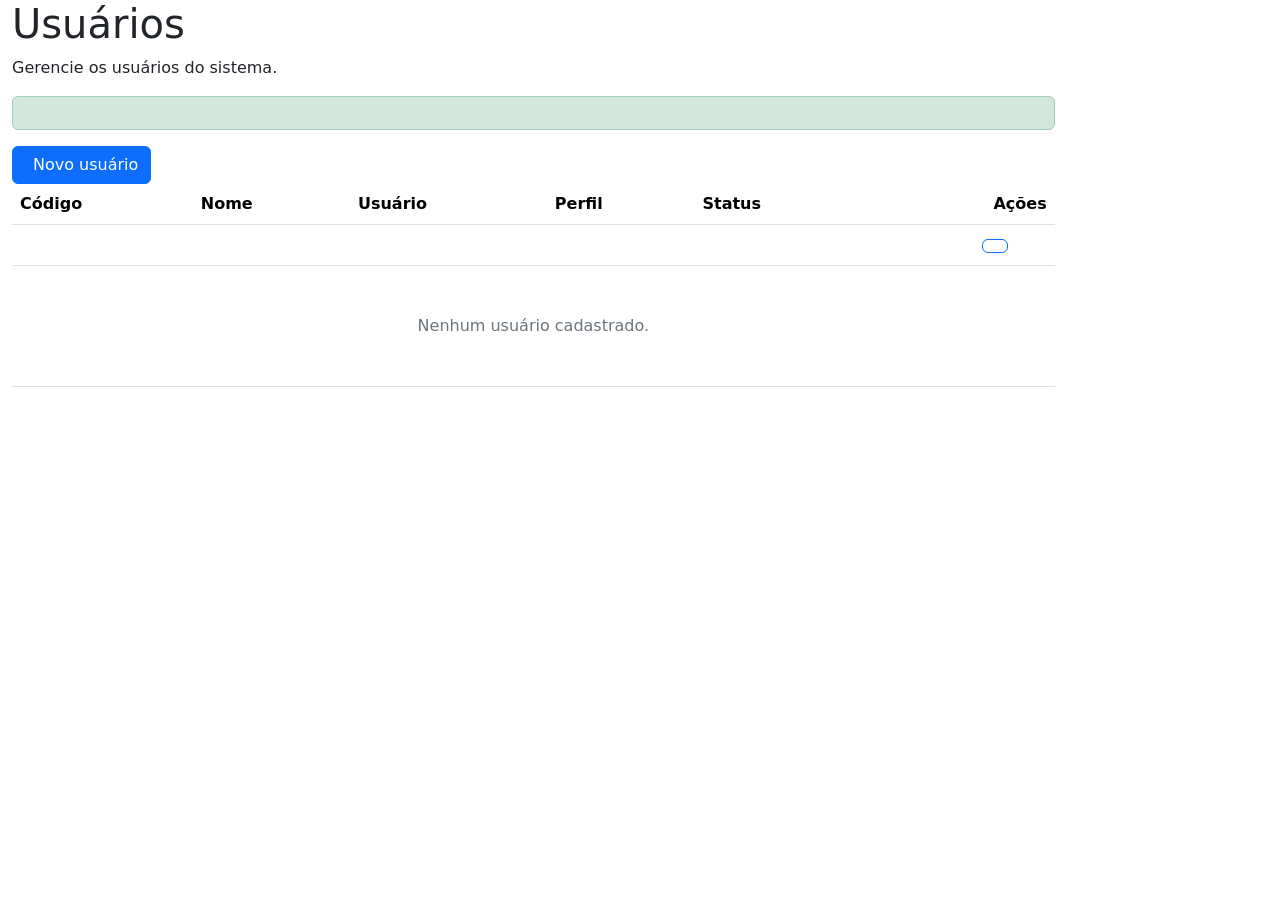
<file: src/main/resources/templates/usuarios/lista.html>
<!doctype html>
<html lang="pt-BR" xmlns:th="http://www.thymeleaf.org">
  <head>
    <meta charset="UTF-8" />
    <meta name="viewport" content="width=device-width, initial-scale=1" />
    <title>Usuários</title>
    <link
      href="https://cdn.jsdelivr.net/npm/bootstrap@5.3.8/dist/css/bootstrap.min.css"
      rel="stylesheet"
    />
    <link th:href="@{/css/app.css}" rel="stylesheet" />
  </head>
  <body class="app-page page-usuarios">
    <nav th:replace="~{fragments/layout :: navbar}"></nav>
    <div class="container-fluid">
      <div class="row">
        <aside th:replace="~{fragments/layout :: sidebar}"></aside>
        <main class="col-md-9 col-lg-10">
          <header class="page-heading">
            <h1>Usuários</h1>
            <p>Gerencie os usuários do sistema.</p>
          </header>
          <div
            th:if="${sucesso}"
            class="alert alert-success"
            th:text="${sucesso}"
          ></div>
          <section class="panel-card users-card">
            <div class="table-toolbar">
              <a class="btn btn-primary btn-new" th:href="@{/usuarios/novo}"
                ><i class="bi bi-plus-lg me-2"></i>Novo usuário</a
              >
            </div>
            <div class="table-responsive">
              <table class="table app-table align-middle">
                <thead>
                  <tr>
                    <th>Código</th>
                    <th>Nome</th>
                    <th>Usuário</th>
                    <th>Perfil</th>
                    <th>Status</th>
                    <th class="text-end">Ações</th>
                  </tr>
                </thead>
                <tbody>
                  <tr th:each="usuario : ${usuarios}">
                    <td th:text="${usuario.id}"></td>
                    <td th:text="${usuario.nome}"></td>
                    <td th:text="${usuario.username}"></td>
                    <td>
                      <span
                        class="profile-badge"
                        th:classappend="${usuario.perfil.name() == 'SUPERVISOR'} ? ' profile-supervisor' : ' profile-operador'"
                        th:text="${usuario.perfil.descricao}"
                      ></span>
                    </td>
                    <td>
                      <span
                        class="status-badge"
                        th:classappend="${usuario.ativo} ? ' status-active' : ' status-inactive'"
                        ><span class="status-dot"></span
                        ><span
                          th:text="${usuario.ativo} ? 'Ativo' : 'Inativo'"
                        ></span
                      ></span>
                    </td>
                    <td class="text-end text-nowrap">
                      <a
                        class="btn btn-outline-primary action-btn me-2"
                        title="Editar usuário"
                        th:href="@{/usuarios/{id}/editar(id=${usuario.id})}"
                        ><i class="bi bi-pencil-fill"></i
                        ><span class="visually-hidden">Editar</span></a
                      >
                      <form
                        class="d-inline"
                        th:action="@{/usuarios/{id}/alternar-ativo(id=${usuario.id})}"
                        method="post"
                        onsubmit="
                          return confirm(
                            'Deseja alterar o status deste usuário?',
                          );
                        "
                      >
                        <button
                          class="btn action-btn"
                          th:classappend="${usuario.ativo} ? ' btn-outline-danger' : ' btn-outline-success'"
                          th:title="${usuario.ativo} ? 'Desativar usuário' : 'Ativar usuário'"
                          type="submit"
                        >
                          <i
                            class="bi"
                            th:classappend="${usuario.ativo} ? ' bi-power' : ' bi-check-circle-fill'"
                          ></i
                          ><span
                            class="visually-hidden"
                            th:text="${usuario.ativo} ? 'Desativar' : 'Ativar'"
                          ></span>
                        </button>
                      </form>
                    </td>
                  </tr>
                  <tr th:if="${#lists.isEmpty(usuarios)}">
                    <td colspan="6" class="text-center text-secondary py-5">
                      Nenhum usuário cadastrado.
                    </td>
                  </tr>
                </tbody>
              </table>
            </div>
          </section>
        </main>
      </div>
    </div>
  </body>
</html>
</file>
